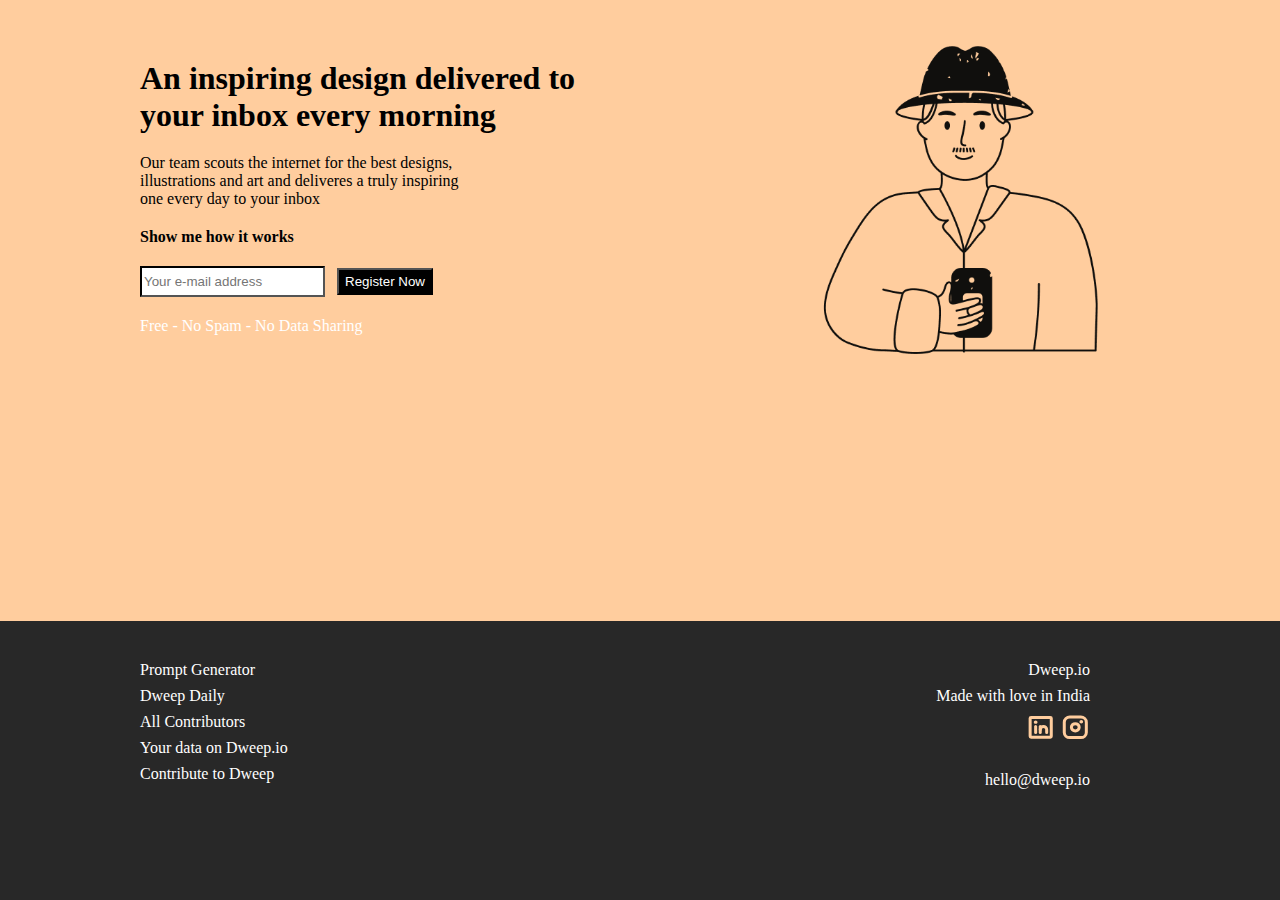
<file: index.html>
<!DOCTYPE html>
<html lang="en">
<head>
    <meta charset="UTF-8">
    <meta name="viewport" content="width=device-width, initial-scale=1.0">
    <title>Document</title>
    <link rel="stylesheet" href="project1.css">
</head>

<body>
<div class="top">
    <div class="topleft">
        <h1>An inspiring design delivered to  <br>
        your inbox every morning</h1> </p>
        <p>Our team scouts the internet for the best designs, <br>
        illustrations and art and deliveres a truly inspiring <br>
        one every day to your inbox </p>

        <h4> Show me how it works </h4> </p>
        <p>
        <input type="text" required placeholder="Your e-mail address" id="input_ar">&nbsp;&nbsp;
        <button type="submit" id="button">Register Now </button>
        </p>
        <p id="lasttxt">Free - No Spam - No Data Sharing</p> 
    </div>

    <div class="topright">
        <img src="dweep io 1.png" alt="dweep face image">
    </div>
</div>

    <div class="footer">
        <div class="bottomleft">
            <ul id="leftlist">
                <li>Prompt Generator</li>
                <li>Dweep Daily</li>
                <li>All Contributors</li>
                <li>Your data on Dweep.io</li>
                <li>Contribute to Dweep</li>
            </ul>
        </div>

        <div class="bottomright">
            <ul id="rightlist">
                <li>Dweep.io</li>
                <li>Made with love in India</li>
                <li><img src="LinkedinLogo.svg" alt="lin">
                    <img src="InstagramLogo.svg" alt="insta"></li>
                 <br>
                <li>hello@dweep.io</li>
            </ul>
            
        </div>
    </div>
        


</body>
</html>
</file>
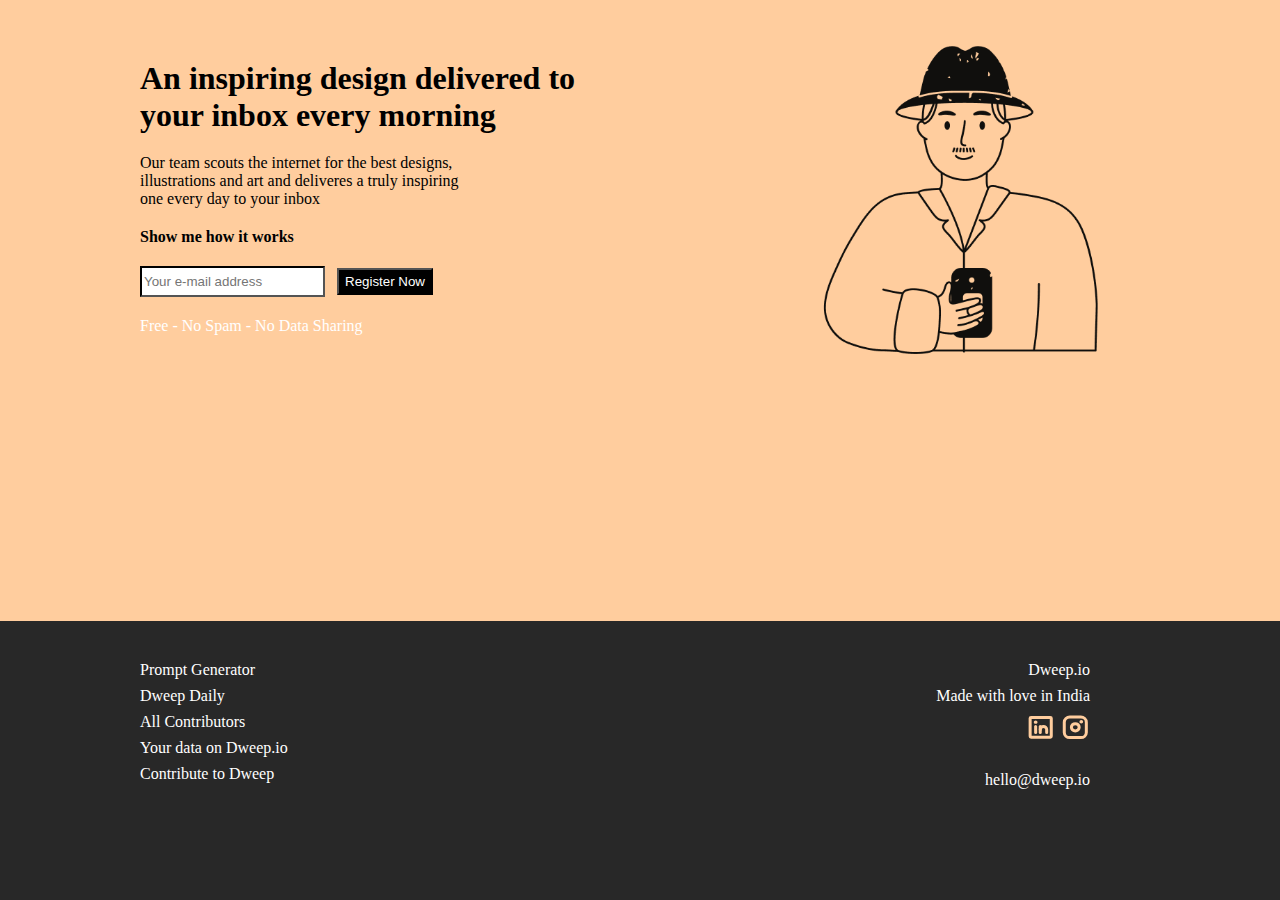
<file: project1.html>
<!DOCTYPE html>
<html lang="en">
<head>
    <meta charset="UTF-8">
    <meta name="viewport" content="width=device-width, initial-scale=1.0">
    <title>Document</title>
    <link rel="stylesheet" href="project1.css">
</head>

<body>
<div class="top">
    <div class="topleft">
        <h1>An inspiring design delivered to  <br>
        your inbox every morning</h1> </p>
        <p>Our team scouts the internet for the best designs, <br>
        illustrations and art and deliveres a truly inspiring <br>
        one every day to your inbox </p>

        <h4> Show me how it works </h4> </p>
        <p>
        <input type="text" required placeholder="Your e-mail address" id="input_ar">&nbsp;&nbsp;
        <button type="submit" id="button">Register Now </button>
        </p>
        <p id="lasttxt">Free - No Spam - No Data Sharing</p> 
    </div>

    <div class="topright">
        <img src="dweep io 1.png" alt="dweep face image">
    </div>
</div>

    <div class="footer">
        <div class="bottomleft">
            <ul id="leftlist">
                <li>Prompt Generator</li>
                <li>Dweep Daily</li>
                <li>All Contributors</li>
                <li>Your data on Dweep.io</li>
                <li>Contribute to Dweep</li>
            </ul>
        </div>

        <div class="bottomright">
            <ul id="rightlist">
                <li>Dweep.io</li>
                <li>Made with love in India</li>
                <li><img src="LinkedinLogo.svg" alt="lin">
                    <img src="InstagramLogo.svg" alt="insta"></li>
                 <br>
                <li>hello@dweep.io</li>
            </ul>
            
        </div>
    </div>
        


</body>
</html>
</file>
<file: project1.css>
*{
    margin: 0;
}
.top{
    height: 69vh;
    width: 100vw;
    background-color: #FFCD9E;
    display: flex;
    flex-direction: row;
    justify-content: space-between;
    flex-shrink: 0;
}
.topleft{
    margin: 40px;
    padding-left: 100px;
    padding-top: 20px;
}
#input_ar{
    height: 25px;
    border-color: black;
}
#button{
    height: 27px;
    background-color: black;
    color: #FFF;
}
.topleft h1{
    color: black;
    margin-bottom: 20px;
}
.topleft p{
    margin-bottom: 20px;
    color: black;
    font-family: inter;
}
#lasttxt{
    color: white;
}
.topright{
    padding-right: 120px;
    height: 500px;
    width: 400px;
    display: flex;
    flex-direction: column;
    justify-content: right;
}
.footer{
    height: 31vh;
    width: 100vw;
    background-color: #282828;
    display: flex;
    flex-direction: row;
    justify-content: space-between;
}
.bottomleft{
    padding-top: 30px;
    padding-left: 130px;
    
}
.bottomright{
    padding-right: 180px;
    padding-top: 30px;
}
#leftlist{
    padding: 10px;
    list-style: none;
    color: #FFF;
    font-style: normal;
}
#leftlist li{
    
    margin-bottom: 8px;
}
#rightlist{
    padding: 10px;
    list-style: none;
    color: #FFF;
    text-align: right;
}
#rightlist li{
    margin-bottom: 8px;
    cursor: pointer;
}
</file>
